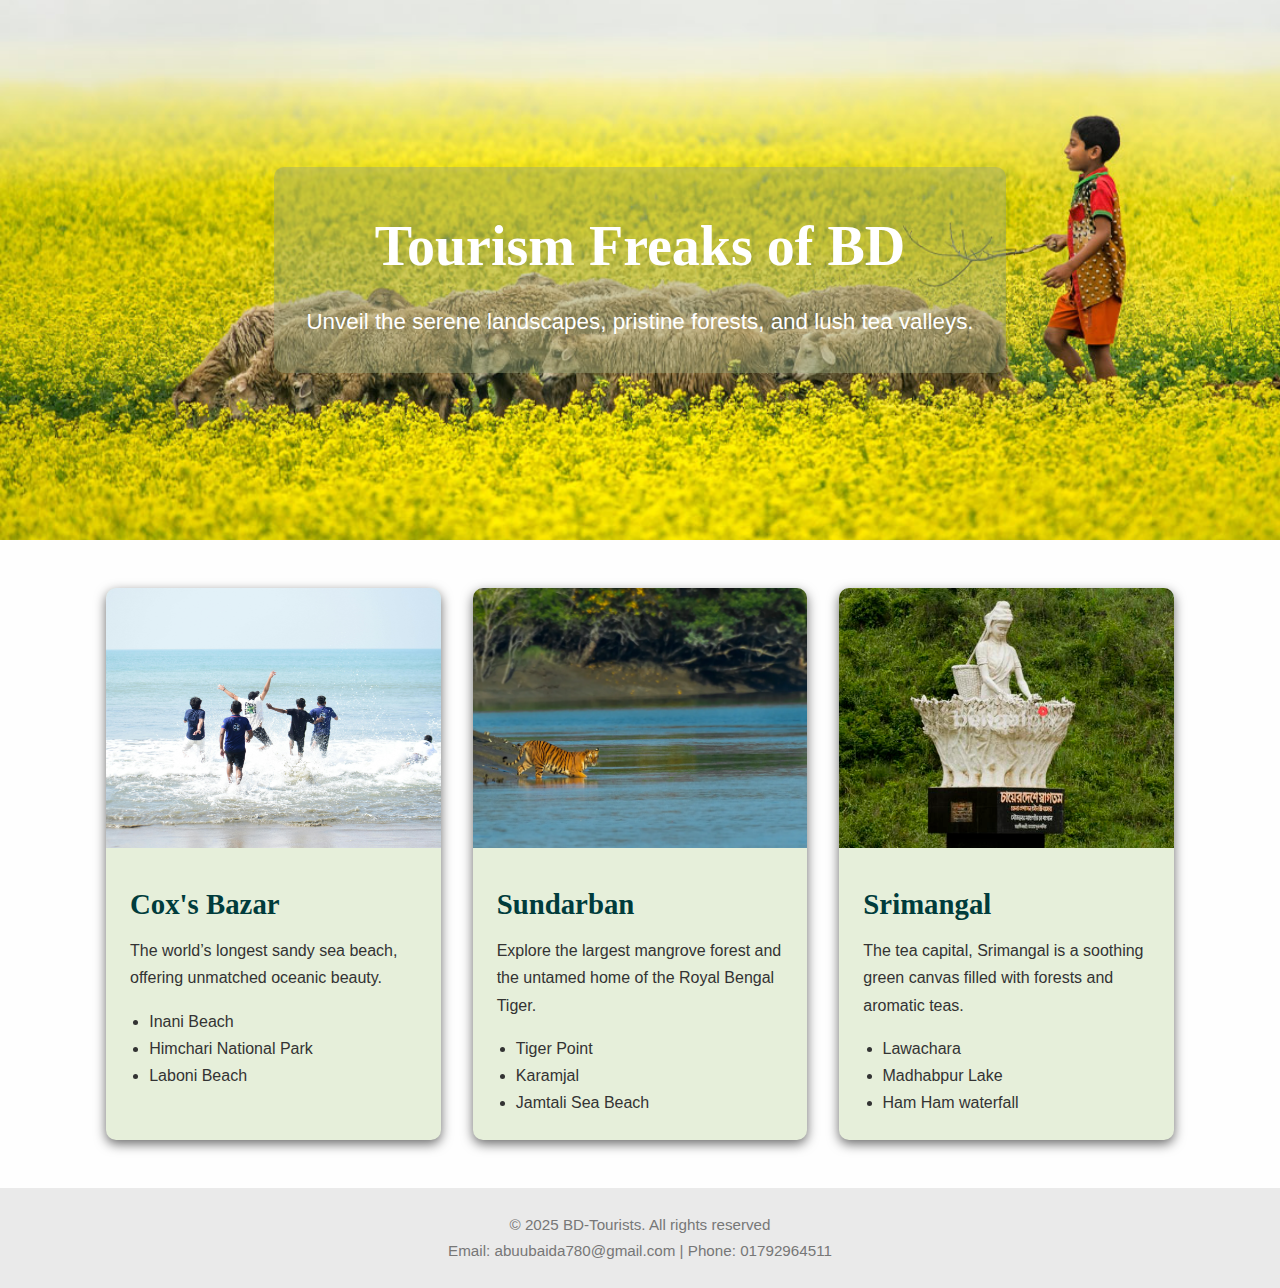
<file: index.html>
<!DOCTYPE html>
<html lang="en">

<head>
    <meta charset="UTF-8" />
    <meta name="viewport" content="width=device-width, initial-scale=1.0" />
    <title>BD-Tourists</title>
    <link rel="stylesheet" href="style.css" />
</head>
<body>
    <header class="hero">
        <div class="hero-overlay">
            <h1>Tourism Freaks of BD</h1>
            <p>Unveil the serene landscapes, pristine forests, and lush tea valleys.</p>
        </div>
    </header>
    <main class="grid-container">
        <a href="coxs-bazar.html" class="tour-card" target="_blank">
            <img src="cox's.jpg" alt="Cox's Bazar">
            <div class="card-text">
                <h2>Cox's Bazar</h2>
                <p>The world’s longest sandy sea beach, offering unmatched oceanic beauty.</p>
                <ul>
                    <li>Inani Beach</li>
                    <li>Himchari National Park</li>
                    <li>Laboni Beach</li>
                </ul>
            </div>
        </a>
        <a href="sundarban.html" class="tour-card" target="_blank">
            <img src="sundarban.jpg" alt="Sundarban">
            <div class="card-text">
                <h2>Sundarban</h2>
                <p>Explore the largest mangrove forest and the untamed home of the Royal Bengal Tiger.</p>
                <ul>
                    <li>Tiger Point</li>
                    <li>Karamjal</li>
                    <li>Jamtali Sea Beach</li>
                </ul>
            </div>
        </a>
        <a href="sreemangal.html" class="tour-card" target="_blank">
            <img src="sreemangal.jpg" alt="Cox's Bazar">
            <div class="card-text">
                <h2>Srimangal</h2>
                <p>The tea capital, Srimangal is a soothing green canvas filled with forests and aromatic teas.</p>
                <ul>
                    <li>Lawachara</li>
                    <li>Madhabpur Lake</li>
                    <li>Ham Ham waterfall</li>
                </ul>
            </div>
        </a>
    </main>
    <footer>
        <p>&copy; 2025 BD-Tourists. All rights reserved</p>
        <p>Email: abuubaida780@gmail.com | Phone: 01792964511</p>
    </footer>
</body>

</html>
</file>
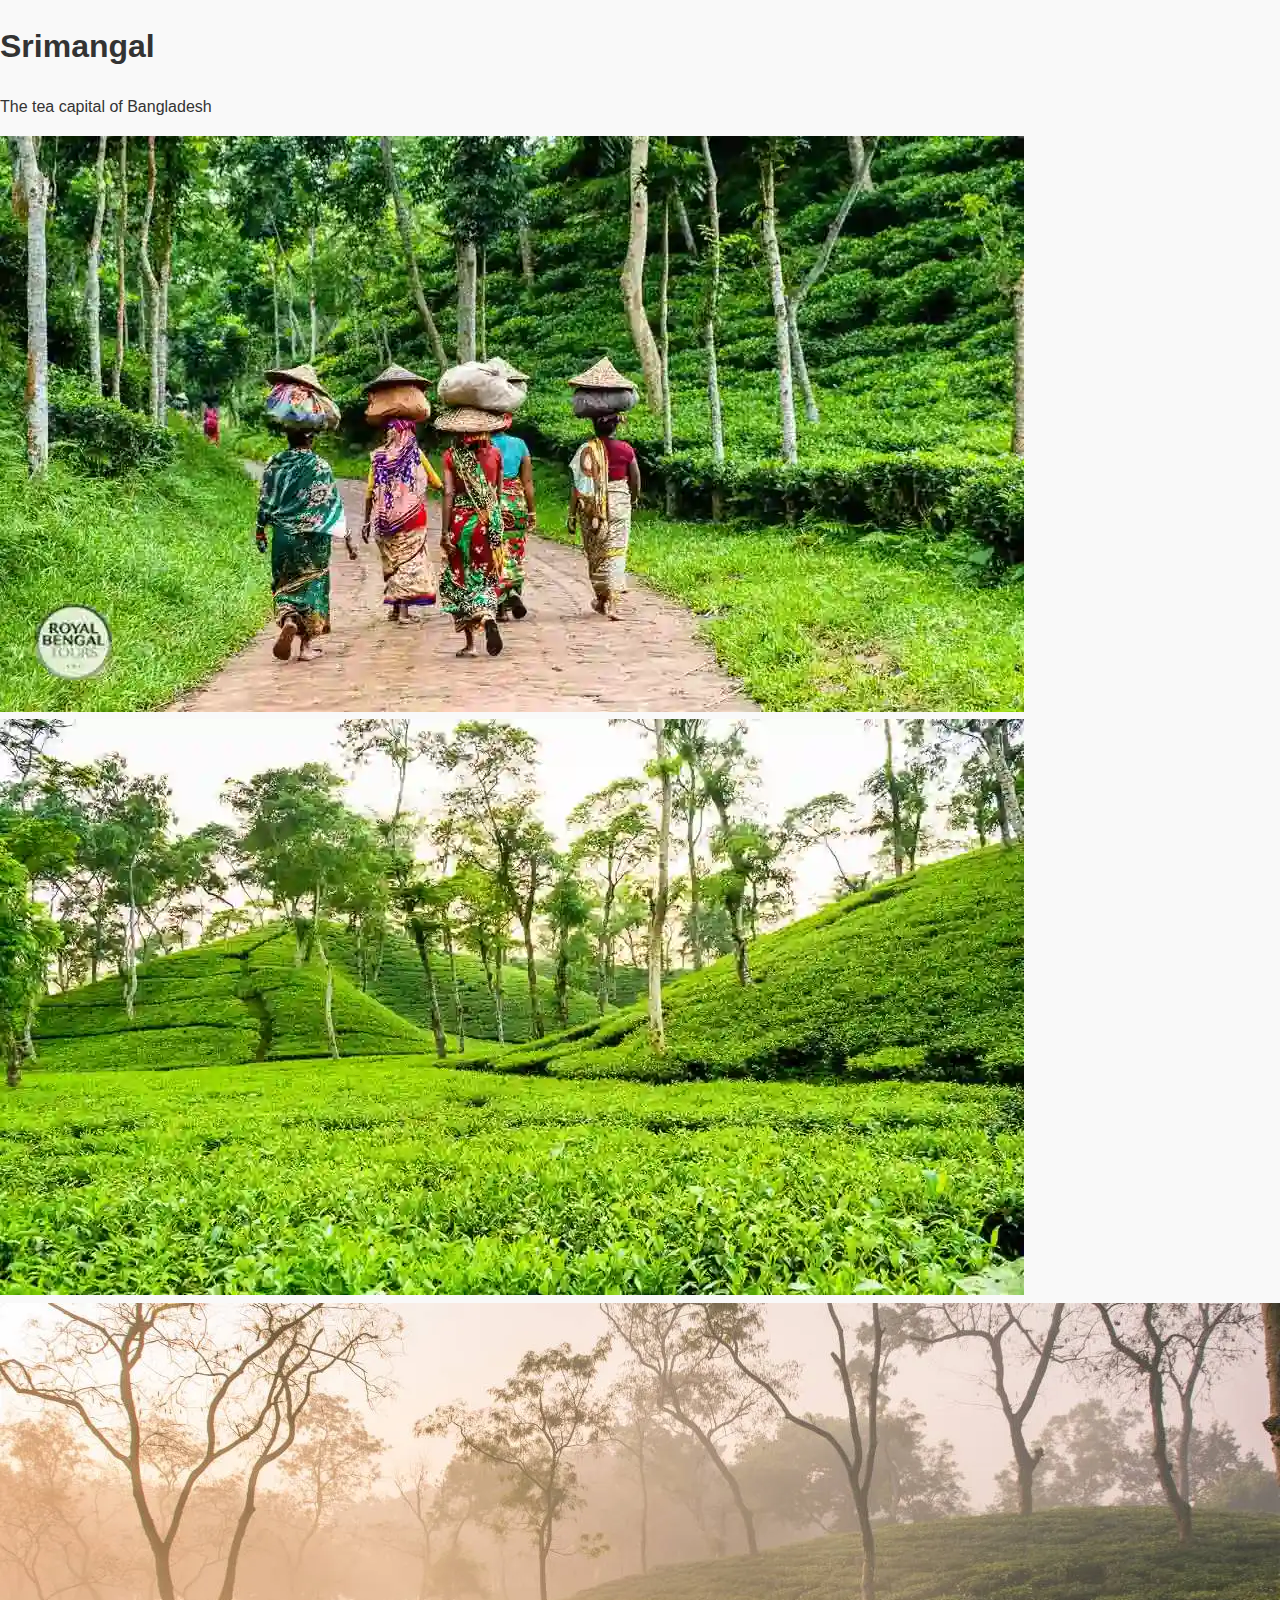
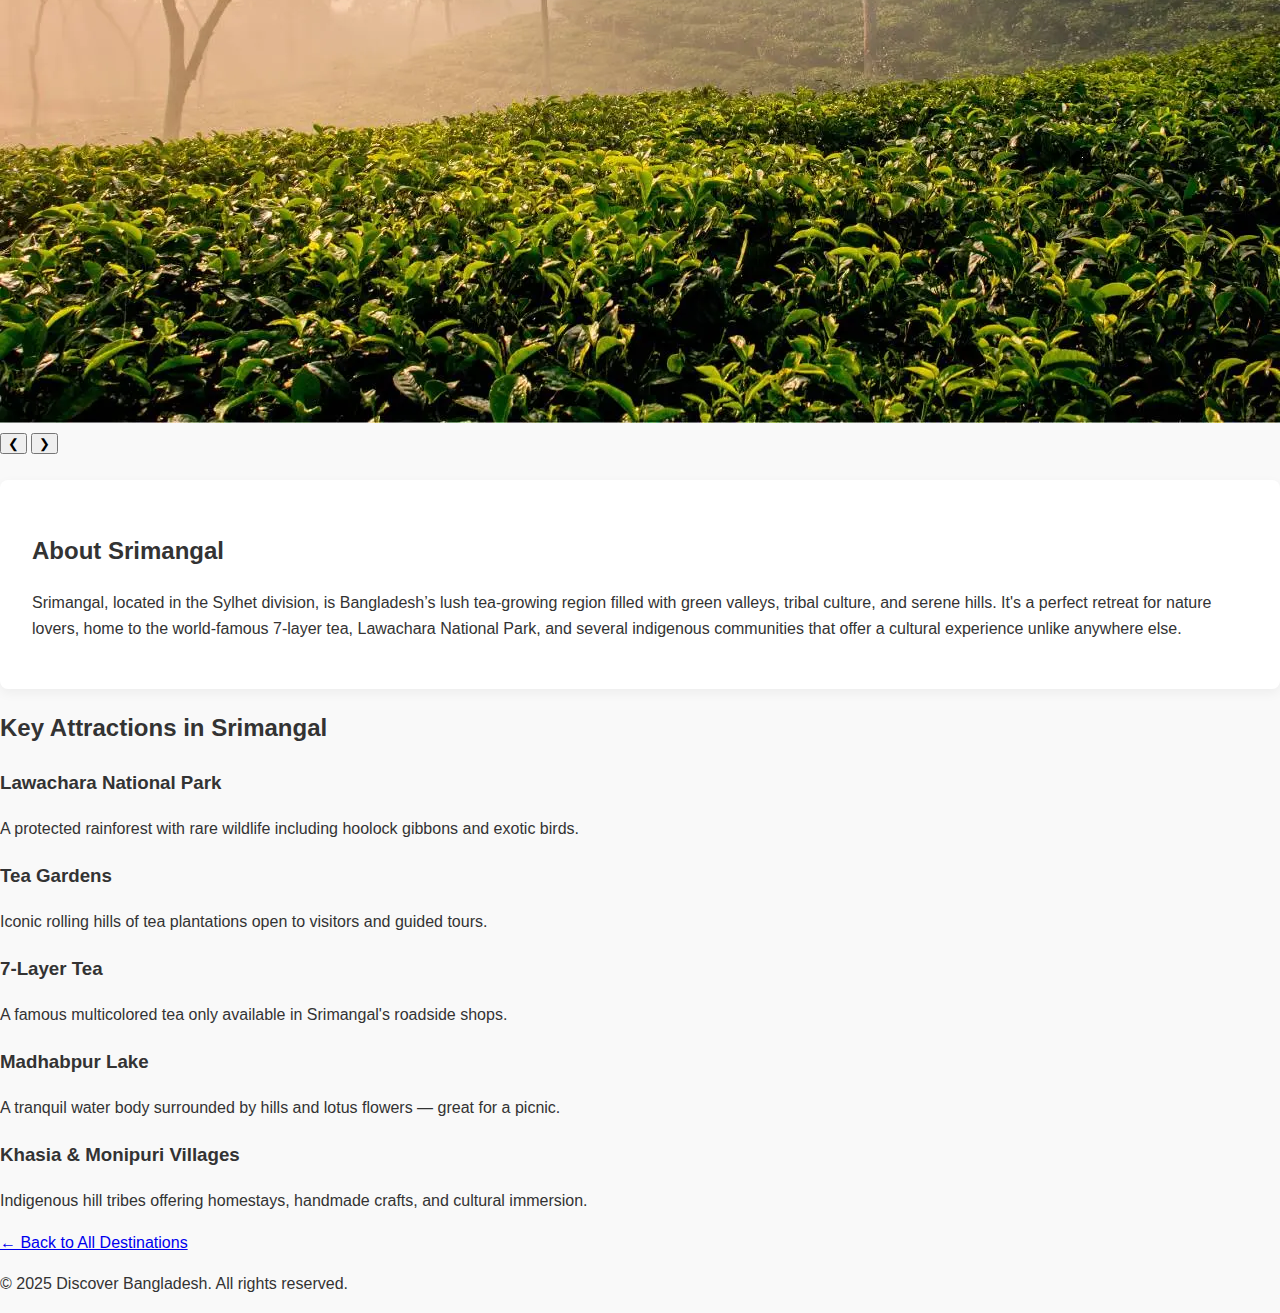
<file: sreemangal.html>
<!DOCTYPE html>
<html lang="en">

<head>
    <meta charset="UTF-8" />
    <meta name="viewport" content="width=device-width, initial-scale=1.0" />
    <title>Srimangal - Discover Bangladesh</title>
    <link rel="stylesheet" href="cox's.css" />
</head>

<body>

    <header class="header">
        <div class="header-content">
            <h1>Srimangal</h1>
            <p>The tea capital of Bangladesh</p>
        </div>
    </header>

    <main class="main-content">

        <!-- Image Slider -->
        <section class="slider-container">
            <div class="slider" id="slider">
                <img src="Sreemangal/image_1.jpg" alt="Srimangal Tea Garden" />
                <img src="Sreemangal/image_2.jpg" alt="Lawachara Forest" />
                <img src="Sreemangal/image_3.jpg" alt="7-Layer Tea" />
            </div>
            <button class="nav prev" onclick="prevSlide()">&#10094;</button>
            <button class="nav next" onclick="nextSlide()">&#10095;</button>
        </section>

        <!-- Description -->
        <section class="description">
            <h2>About Srimangal</h2>
            <p>
                Srimangal, located in the Sylhet division, is Bangladesh’s lush tea-growing region filled with green
                valleys, tribal culture, and serene hills. It's a perfect retreat for nature lovers, home to the
                world-famous 7-layer tea, Lawachara National Park, and several indigenous communities that offer a
                cultural experience unlike anywhere else.
            </p>
        </section>

        <!-- Key Attractions -->
        <section class="key-spots">
            <h2>Key Attractions in Srimangal</h2>
            <div class="spots-grid">
                <div class="spot-card">
                    <h3>Lawachara National Park</h3>
                    <p>A protected rainforest with rare wildlife including hoolock gibbons and exotic birds.</p>
                </div>
                <div class="spot-card">
                    <h3>Tea Gardens</h3>
                    <p>Iconic rolling hills of tea plantations open to visitors and guided tours.</p>
                </div>
                <div class="spot-card">
                    <h3>7-Layer Tea</h3>
                    <p>A famous multicolored tea only available in Srimangal's roadside shops.</p>
                </div>
                <div class="spot-card">
                    <h3>Madhabpur Lake</h3>
                    <p>A tranquil water body surrounded by hills and lotus flowers — great for a picnic.</p>
                </div>
                <div class="spot-card">
                    <h3>Khasia & Monipuri Villages</h3>
                    <p>Indigenous hill tribes offering homestays, handmade crafts, and cultural immersion.</p>
                </div>
            </div>
        </section>

        <div class="center">
            <a href="index.html" class="back-btn">← Back to All Destinations</a>
        </div>

    </main>

    <footer class="footer">
        <p>&copy; 2025 Discover Bangladesh. All rights reserved.</p>
    </footer>

    <script src="script.js"></script>
</body>

</html>
</file>
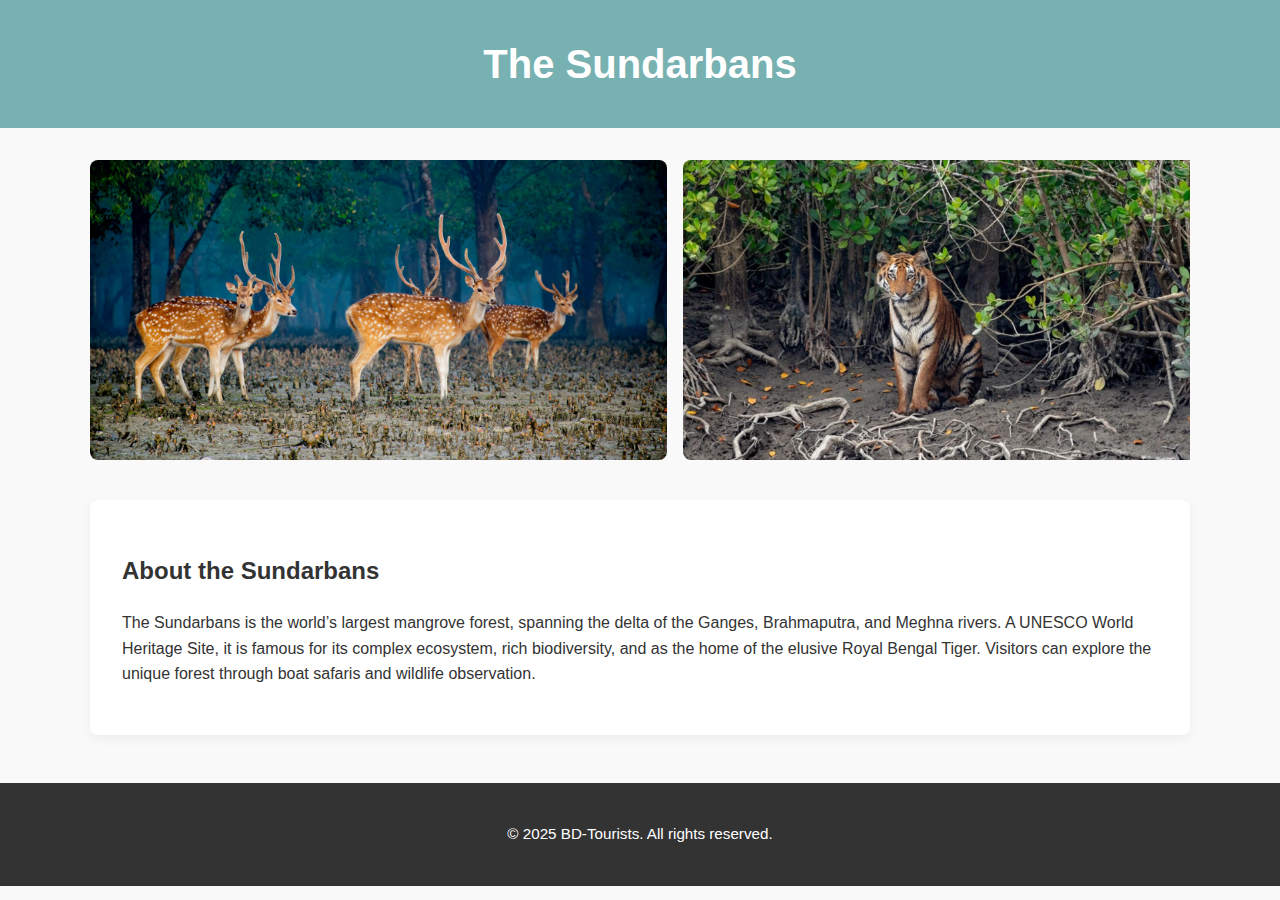
<file: sundarban.html>
<!DOCTYPE html>
<html lang="en">

<head>
  <meta charset="UTF-8" />
  <meta name="viewport" content="width=device-width, initial-scale=1.0" />
  <title>Sundarbans - Discover Bangladesh</title>
  <link rel="stylesheet" href="cox's.css" />
</head>

<body>
  <header class="site-header small-header">
    <h1>The Sundarbans</h1>
  </header>
  <main class="container">
    <section class="image-gallery">
      <img src="sundarban/image_1.jpg" alt="Sundarbans mangrove forest" />
      <img src="sundarban/image_2.jpg" alt="Boat ride in Sundarbans" />
      <img src="sundarban/image_3.jpg" alt="Royal Bengal Tiger habitat" />
    </section>
    <section class="description">
      <h2>About the Sundarbans</h2>
      <p>
        The Sundarbans is the world’s largest mangrove forest, spanning the delta of the Ganges, Brahmaputra, and Meghna
        rivers. A UNESCO World Heritage Site, it is famous for its complex ecosystem, rich biodiversity, and as the home
        of the elusive Royal Bengal Tiger. Visitors can explore the unique forest through boat safaris and wildlife
        observation.
      </p>
    </section>
  </main>
  <footer class="site-footer">
    <p>&copy; 2025 BD-Tourists. All rights reserved.</p>
  </footer>
</body>

</html>
</file>
<file: style.css>
:root {
    --main-bg: #fefefe;
    --accent: #003c3c;
    --text-color: #333;
    --light-gray: #eaeaea;
    --card-bg: #e6efda;
    --shadow: 0 4px 12px rgba(0, 0, 0, 0.581);
    --font-header: 'Playfair Display', serif;
    --font-body: 'Open Sans', sans-serif;
}

* {
    margin: 0;
    padding: 0;
    box-sizing: border-box;
}

body {
    font-family: var(--font-body);
    background-color: var(--main-bg);
    color: var(--text-color);
    line-height: 1.7;
}

.hero {
    background: url(covers/cover.jpg) no-repeat center center/cover;
    height: 60vh;
    position: relative;
    display: flex;
    align-items: center;
    justify-content: center;
}

.hero-overlay {
    background-color: rgba(151, 163, 120, 0.45);
    padding: 2rem;
    color: #fff;
    text-align: center;
    max-width: 80%;
    border-radius: 10px;
}

.hero h1 {
    font-family: var(--font-header);
    font-size: 3rem;
    margin-bottom: 0.5rem;
}

.hero p {
    font-size: 1.2rem;
    font-weight: 400;
}

.grid-container {
    display: grid;
    grid-template-columns: 1fr;
    gap: 2rem;
    padding: 3rem 1rem;
    max-width: 1100px;
    margin: auto;
}

.tour-card {
    display: block;
    background-color: var(--card-bg);
    box-shadow: var(--shadow);
    border-radius: 10px;
    overflow: hidden;
    color: inherit;
    text-decoration: none;
    transition: transform 0.3s, box-shadow 0.3s;
}

.tour-card:hover {
    transform: translateY(-4px);
    box-shadow: 0 10px 24px rgba(0, 0, 0, 0.1);
}

.tour-card img {
    width: 100%;
    height: 260px;
    object-fit: cover;
}

.card-text {
    padding: 1.5rem;
}

.card-text h2 {
    font-family: var(--font-header);
    font-size: 1.8rem;
    color: var(--accent);
    margin-bottom: 0.5rem;
}

.card-text p {
    margin-bottom: 1rem;
}

.card-text ul {
    list-style-type: disc;
    padding-left: 1.2rem;
}

footer {
    text-align: center;
    background-color: var(--light-gray);
    padding: 1.5rem 0;
    font-size: 0.95rem;
    color: #777;
}

@media (min-width: 768px) {
    .grid-container {
        grid-template-columns: repeat(2, 1fr);
    }
}

@media (min-width: 1024px) {
    .grid-container {
        grid-template-columns: repeat(3, 1fr);
    }

    .hero h1 {
        font-size: 3.5rem;
    }

    .hero p {
        font-size: 1.4rem;
    }
}
</file>
